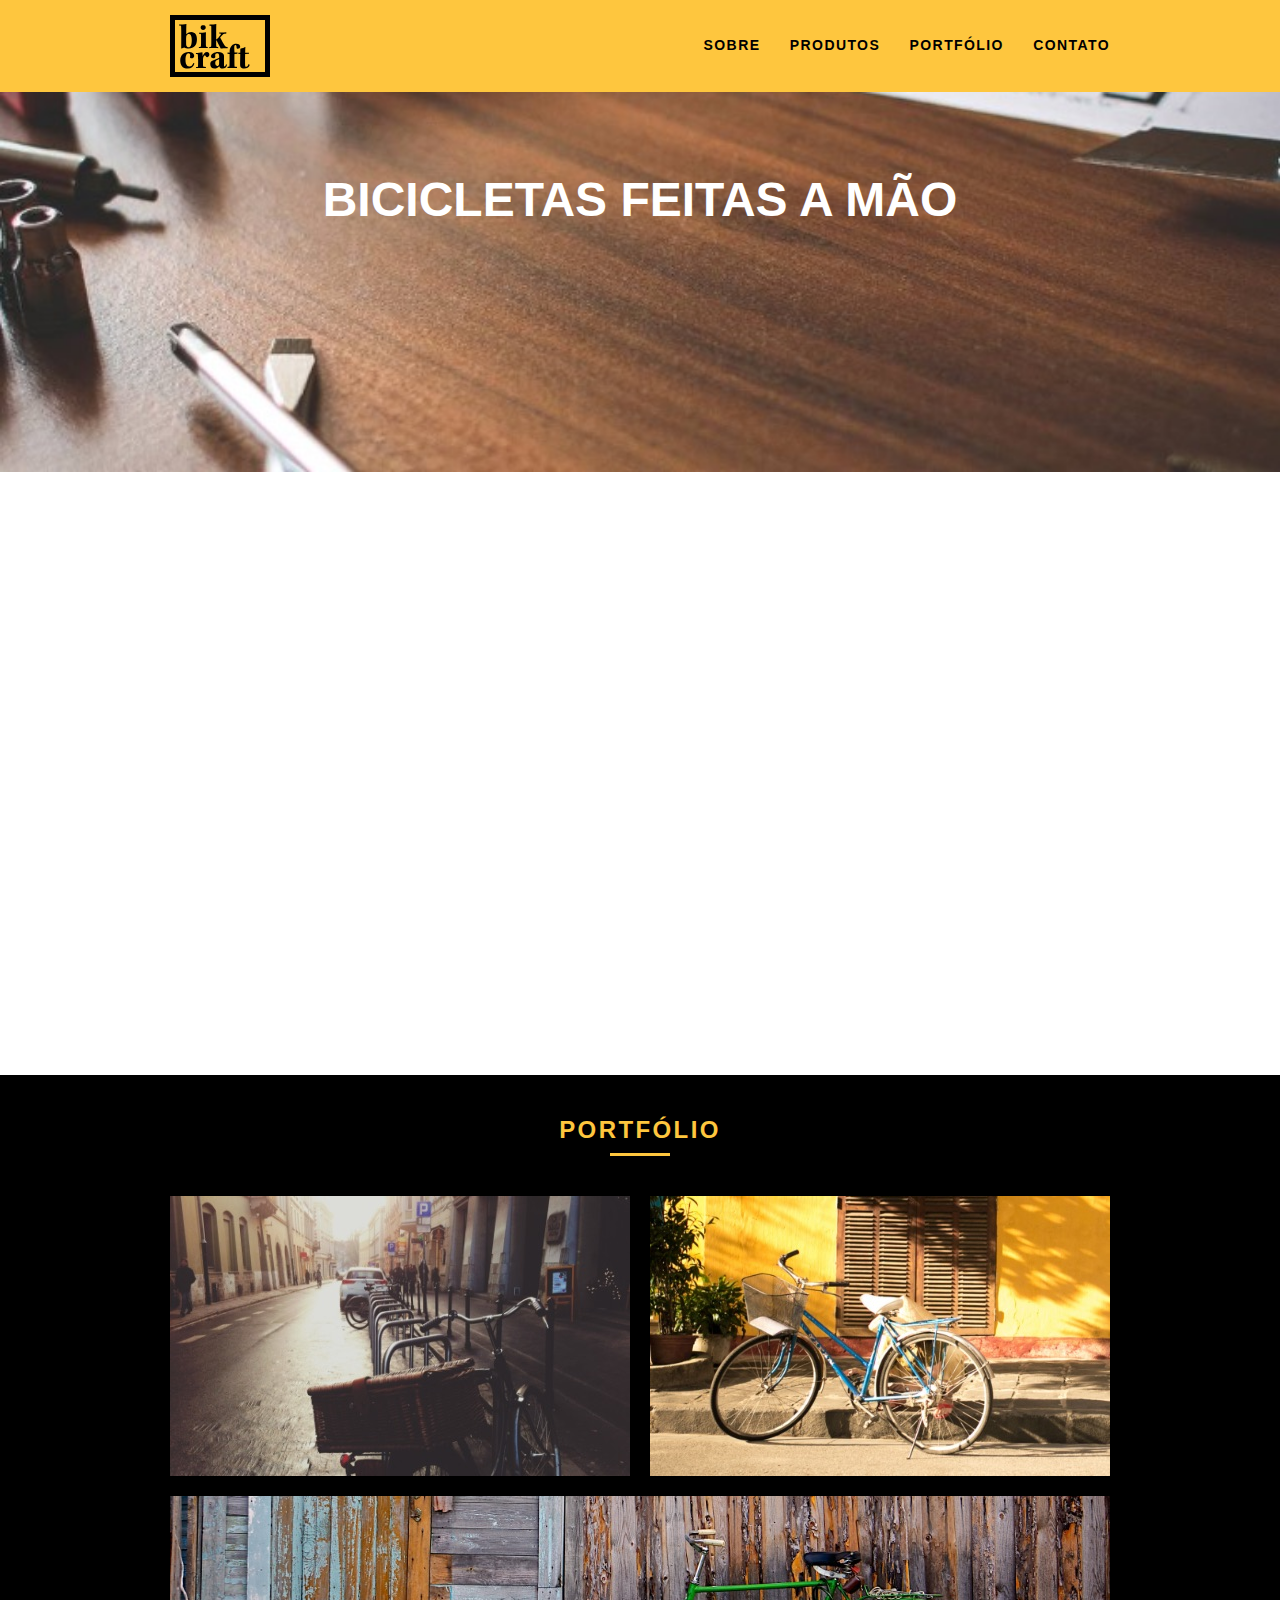
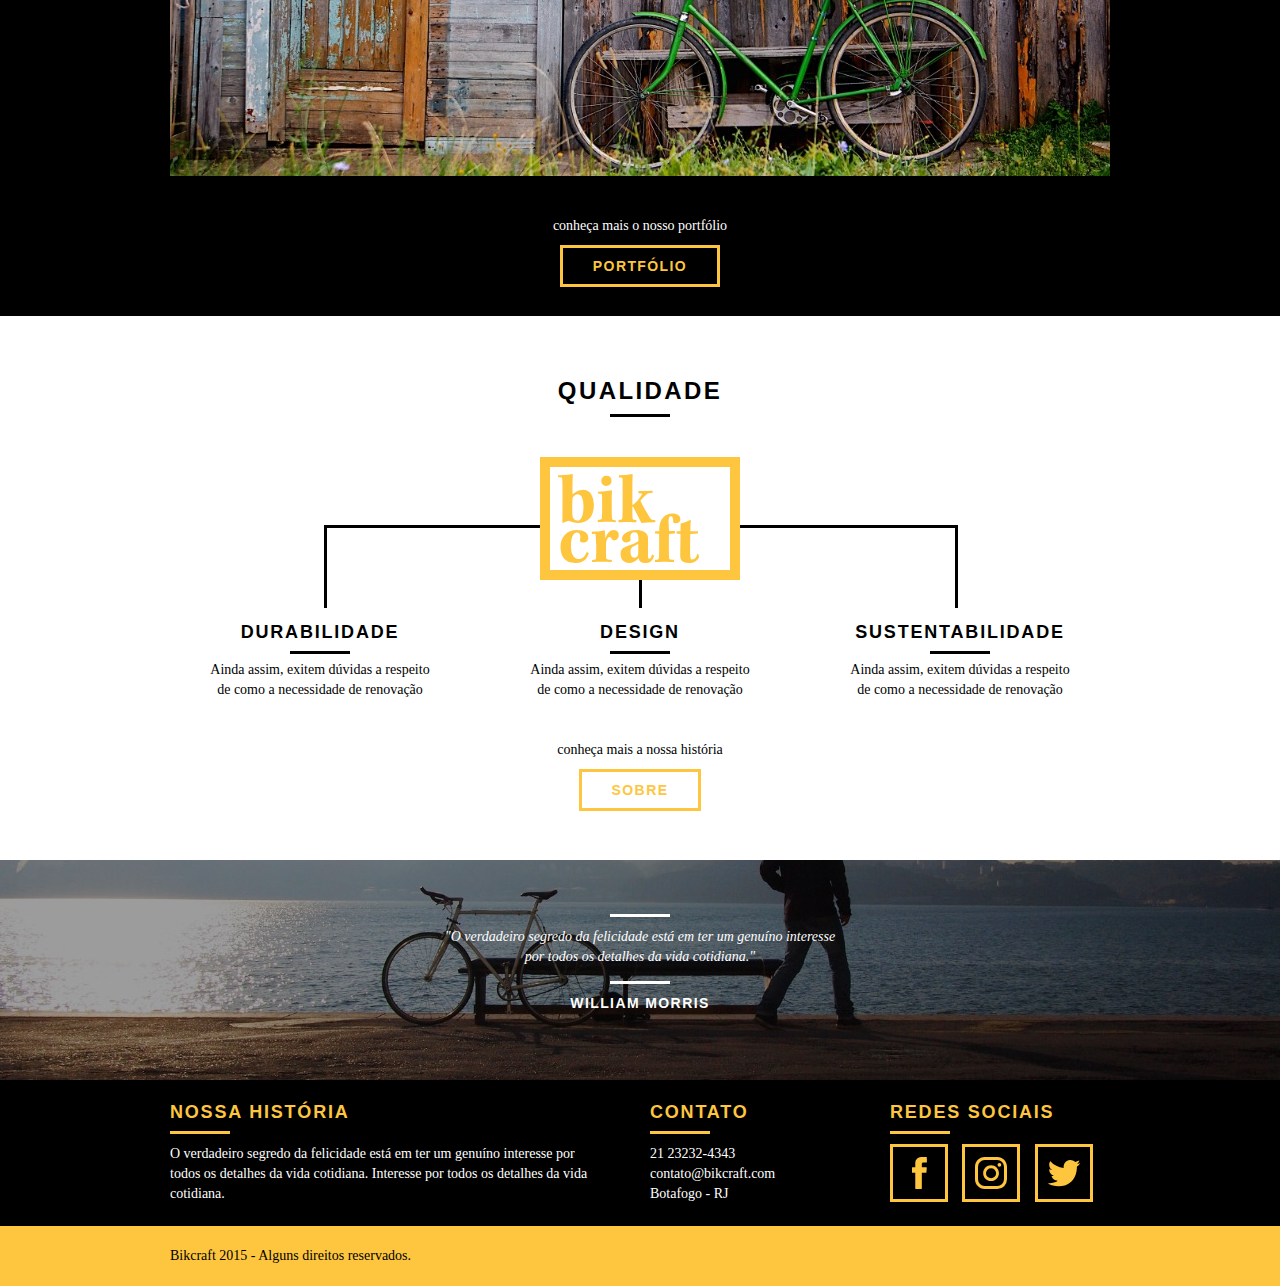
<file: index.html>
<!DOCTYPE html>
<html lang="pt-br">
  <head>
    <title>Bikcraft - Bicicletas Personalizadas</title>
    <meta
      name="description"
      content="Compre a sua bicicleta personalizada na Bikcraft. Possuímos modelos Passeio, Retrô e Esporte."
    />
    <meta property="og:type" content="website" />
    <meta property="og:title" content="Bikcraft - Bicicletas Personalizadas" />
    <meta
      property="og:description"
      content="Compre a sua bicicleta personalizada na Bikcraft. Possuímos modelos Passeio, Retrô e Esporte."
    />
    <meta property="og:url" content="http://bikcraft.com" />
    <meta property="og:image" content="http://bikcraft.com/img/og-image.png" />
    <link rel="shortcut icon" href="favicon.ico" />

    <meta charset="UTF-8" />
    <meta http-equiv="X-UA-Compatible" content="IE=edge" />
    <meta name="viewport" content="width=device-width, initial-scale=1.0" />
    <link rel="stylesheet" href="css/normalize.css" />
    <link rel="stylesheet" href="css/reset.css" />
    <link rel="stylesheet" href="css/grid.css" />
    <link rel="stylesheet" href="css/style.css" />
    <link rel="stylesheet" href="css/responsivo.css" />
    <script>
      document.documentElement.classList.add('js');
    </script>
  </head>
  <body>
    <header class="header">
      <div class="container">
        <a href="index.html" class="grid-4">
          <img src="img/bikcraft.svg" alt="Bikcraft" />
        </a>

        <nav class="grid-12 header_menu">
          <ul>
            <li><a href="sobre.html">Sobre</a></li>
            <li><a href="produtos.html">Produtos</a></li>
            <li><a href="portfolio.html">Portfólio</a></li>
            <li><a href="contato.html">Contato</a></li>
          </ul>
        </nav>
      </div>
    </header>

    <section class="introducao">
      <div class="container">
        <h1 data-anime="400" class="fadeInDown">Bicicletas Feitas a Mão</h1>
        <blockquote data-anime="800" class="fadeInDown quote-externo">
          <p>
            "Não tem nada em sua casa que você não considere útil ou acredita
            ser bonito"
          </p>
          <cite>WILLIAM MORRIS</cite>
        </blockquote>
        <a data-anime="1200" href="produtos.html" class="btn">Orçamento</a>
      </div>
    </section>

    <section class="produtos container fadeInDown" data-anime="1600">
      <h2 class="subtitulo">Produtos</h2>
      <ul class="produtos_lista">
        <li class="grid-1-3">
          <div class="produtos_icone">
            <img src="img/produtos/passeio.svg" alt="Bikcraft Passeio" />
          </div>
          <h3>Passeio</h3>
          <p>
            Ainda assim, existem dúvidas a respeito de como a necessidade de
            renovação.
          </p>
        </li>

        <li class="grid-1-3">
          <div class="produtos_icone">
            <img src="img/produtos/esporte.svg" alt="Bikcraft Passeio" />
          </div>
          <h3>Esporte</h3>
          <p>
            Ainda assim, existem dúvidas a respeito de como a necessidade de
            renovação.
          </p>
        </li>

        <li class="grid-1-3">
          <div class="produtos_icone">
            <img src="img/produtos/retro.svg" alt="Bikcraft Passeio" />
          </div>
          <h3>Retro</h3>
          <p>
            Ainda assim, existem dúvidas a respeito de como a necessidade de
            renovação.
          </p>
        </li>
      </ul>

      <div class="call">
        <p>clique aqui e veja os detalhes dos produtos</p>
        <a href="produtos.html" class="btn btn-preto">Produtos</a>
      </div>
    </section>
    <!---Fecha Produtos -->
    <section class="portfolio">
      <div class="container">
        <h2 class="subtitulo">Portfólio</h2>
        <ul class="portfolio_lista">
          <li class="grid-8">
            <img src="img/portfolio/retro.jpg" alt="Bicicleta Retro" />
          </li>
          <li class="grid-8">
            <img src="img/portfolio/passeio.jpg" alt="Bicicleta Passeio" />
          </li>
          <li class="grid-16">
            <img src="img/portfolio/esporte.jpg" alt="Bicicleta Esporte" />
          </li>
        </ul>
        <div class="call">
          <p>conheça mais o nosso portfólio</p>
          <a href="portfolio.html" class="btn">Portfólio</a>
        </div>
      </div>
    </section>

    <section class="qualidade container">
      <h2 class="subtitulo">Qualidade</h2>
      <img src="img/bikcraft-qualidade.svg" alt="Bikcraft" />
      <ul class="qualidade_lista">
        <li class="grid-1-3">
          <h3>Durabilidade</h3>
          <p>
            Ainda assim, exitem dúvidas a respeito de como a necessidade de
            renovação
          </p>
        </li>
        <li class="grid-1-3">
          <h3>Design</h3>
          <p>
            Ainda assim, exitem dúvidas a respeito de como a necessidade de
            renovação
          </p>
        </li>
        <li class="grid-1-3">
          <h3>Sustentabilidade</h3>
          <p>
            Ainda assim, exitem dúvidas a respeito de como a necessidade de
            renovação
          </p>
        </li>
      </ul>

      <div class="call">
        <p>conheça mais a nossa história</p>
        <a href="sobre.html" class="btn btn-preto">Sobre</a>
      </div>
    </section>

    <section class="quebra">
      <div></div>
      <blockquote class="quote-externo container">
        <p>
          "O verdadeiro segredo da felicidade está em ter um genuíno interesse
          por todos os detalhes da vida cotidiana."
        </p>
        <cite>WILLIAM MORRIS</cite>
      </blockquote>
    </section>

    <footer>
      <div class="footer">
        <div class="container">
          <div class="grid-8 footer_historia">
            <h3>Nossa História</h3>
            <p>
              O verdadeiro segredo da felicidade está em ter um genuíno
              interesse por todos os detalhes da vida cotidiana. Interesse por
              todos os detalhes da vida cotidiana.
            </p>
          </div>
          <div class="grid-4 footer_contato">
            <h3>Contato</h3>
            <ul>
              <li>21 23232-4343</li>
              <li>contato@bikcraft.com</li>
              <li>Botafogo - RJ</li>
            </ul>
          </div>

          <div class="grid-4 footer_redes">
            <h3>Redes Sociais</h3>
            <ul>
              <li>
                <a href="http://facebook.com" target="_blank"
                  ><img
                    src="img/redes-sociais/facebook.svg"
                    alt="Facebook Bikcraft"
                /></a>
              </li>
              <li>
                <a href="http://instagram.com" target="_blank"
                  ><img
                    src="img/redes-sociais/instagram.svg"
                    alt="Instagram Bikcraft"
                /></a>
              </li>
              <li>
                <a href="http://twitter.com" target="_blank"
                  ><img
                    src="img/redes-sociais/twitter.svg"
                    alt="Twitter Bikcraft"
                /></a>
              </li>
            </ul>
          </div>
        </div>
      </div>

      <div class="copy">
        <div class="container">
          <p class="grid-16">Bikcraft 2015 - Alguns direitos reservados.</p>
        </div>
      </div>
    </footer>

    <script src="js/simple-anime.js"></script>
    <script src="js/script.js"></script>
  </body>
</html>
</file>
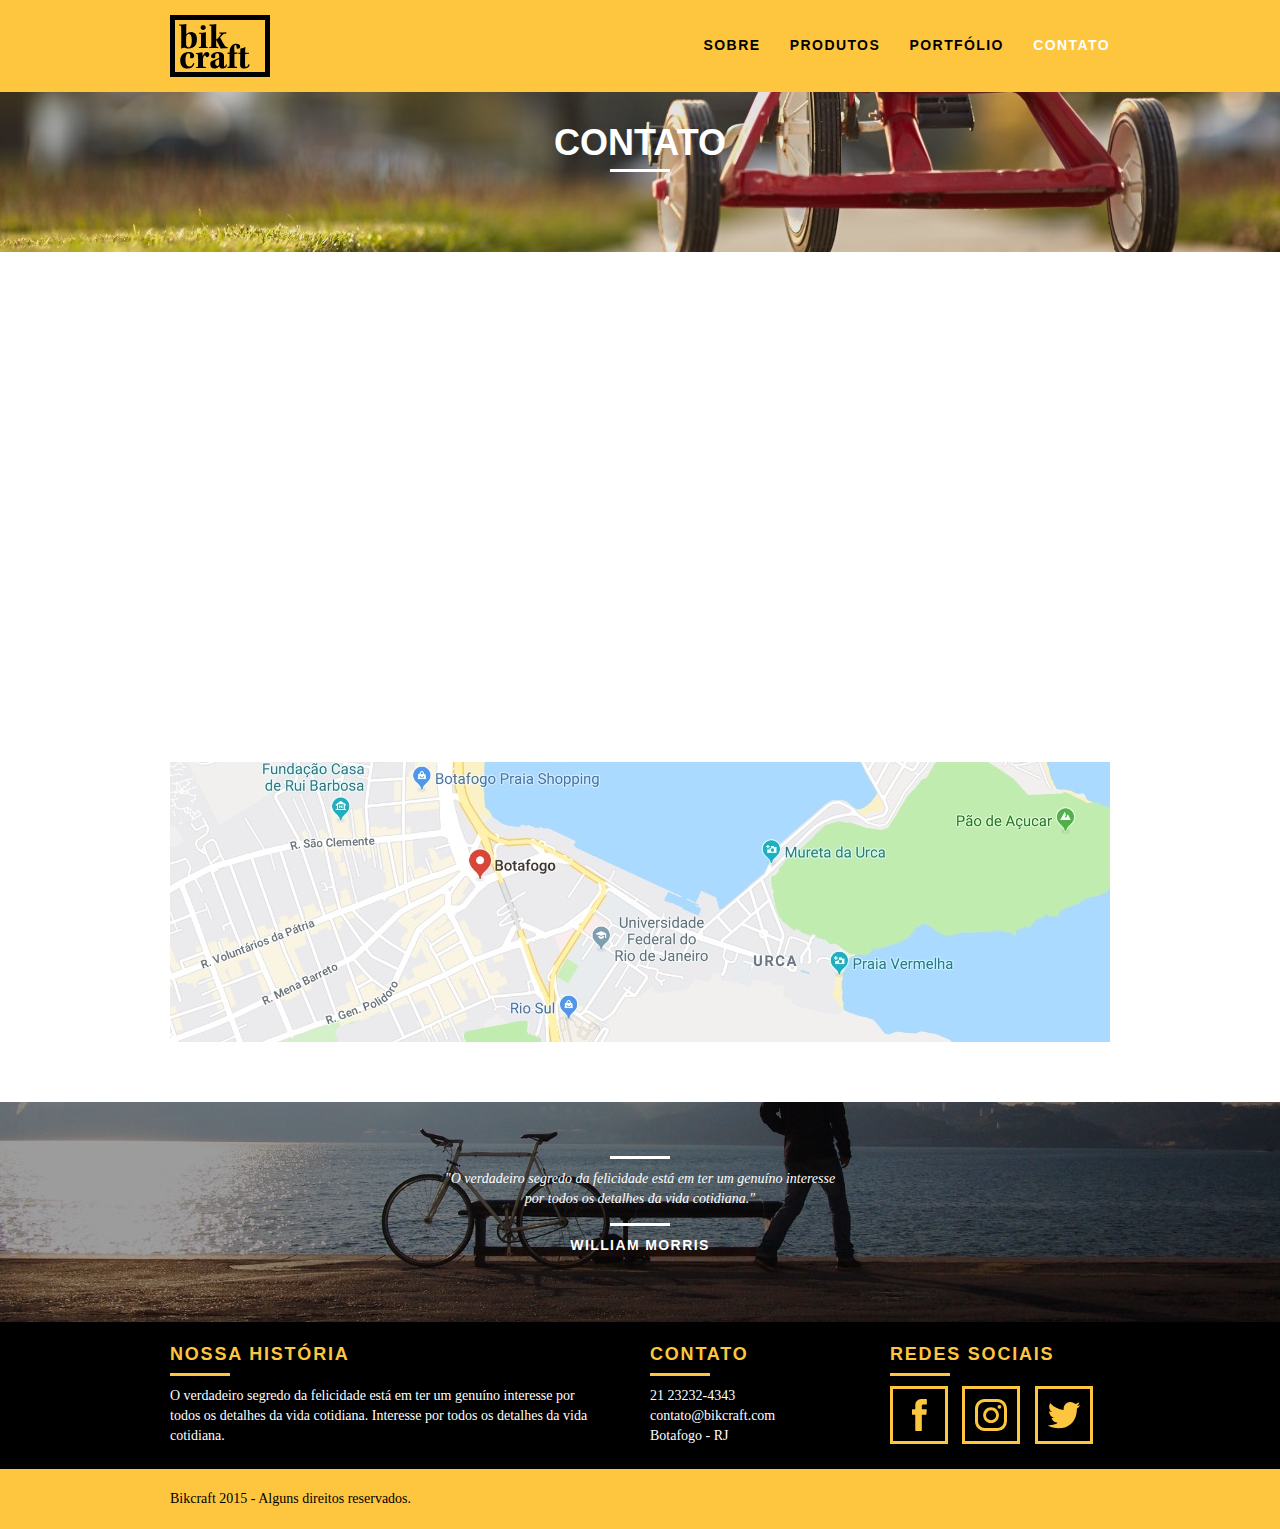
<file: contato.html>
<!DOCTYPE html>
<html lang="pt-br">
  <head>
    <title>Bikcraft - Contato</title>
    <meta
      name="description"
      content="Compre a sua bicicleta personalizada na Bikcraft. Possuímos modelos Passeio, Retrô e Esporte."
    />
    <meta property="og:type" content="website" />
    <meta property="og:title" content="Bikcraft - Contato" />
    <meta
      property="og:description"
      content="Compre a sua bicicleta personalizada na Bikcraft. Possuímos modelos Passeio, Retrô e Esporte."
    />
    <meta property="og:url" content="http://bikcraft.com" />
    <meta property="og:image" content="http://bikcraft.com/img/og-image.png" />
    <link rel="shortcut icon" href="favicon.ico" />
    <meta charset="UTF-8" />
    <meta http-equiv="X-UA-Compatible" content="IE=edge" />
    <meta name="viewport" content="width=device-width, initial-scale=1.0" />
    <link rel="stylesheet" href="css/normalize.css" />
    <link rel="stylesheet" href="css/reset.css" />
    <link rel="stylesheet" href="css/grid.css" />
    <link rel="stylesheet" href="css/style.css" />
    <link rel="stylesheet" href="css/contato.css" />
    <link rel="stylesheet" href="css/responsivo.css" />
    <script>
      document.documentElement.classList.add('js');
    </script>
  </head>
  <body>
    <header class="header">
      <div class="container">
        <a href="index.html" class="grid-4">
          <img src="img/bikcraft.svg" alt="Bikcraft" />
        </a>

        <nav class="grid-12 header_menu">
          <ul>
            <li><a href="sobre.html">Sobre</a></li>
            <li><a href="produtos.html">Produtos</a></li>
            <li><a href="portfolio.html">Portfólio</a></li>
            <li><a href="contato.html" class="menu_ativo">Contato</a></li>
          </ul>
        </nav>
      </div>
    </header>

    <section class="introducao-interna interna_contato">
      <div class="container">
        <h1 data-anime="400" class="fadeInDown">Contato</h1>
        <p data-anime="800" class="fadeInDown">tire suas dúvidas com a gente</p>
      </div>
    </section>

    <section class="contato container fadeInDown" data-anime="1200">
      <form
        id="form_orcamento"
        method="POST"
        action="./enviar.php"
        class="contato_form grid-8 formphp"
      >
        <label for="nome">Nome</label>
        <input type="text" id="nome" name="nome" required />
        <label for="email">E-mail</label>
        <input type="email" id="email" name="email" required />
        <label for="telefone">Telefone</label>
        <input type="text" id="telefone" name="telefone" />
        <label class="nao-aparece"
          >Se você não é um robô, deixe em branco.</label
        >
        <input class="nao-aparece" type="text" name="leaveinblank" />
        <label class="nao-aparece"
          >Se você não é um robô, não mude este campo.</label
        >
        <input
          class="nao-aparece"
          type="text"
          name="dontchange"
          value="http://"
        />
        <label for="mensagem">Mensagem</label>
        <textarea
          id="mensagem"
          name="mensagem"
          cols="30"
          rows="10"
          required
        ></textarea>
        <button id="enviar" name="enviar" type="submit" class="btn btn-preto">
          Enviar
        </button>
      </form>

      <div class="contato_dados grid-8">
        <h3>Dados</h3>
        <span>+55 21 93223 3232</span>
        <span>orcamento@bikcraft.com</span>
        <span>Rua Ali Perto - Botafogo</span>
        <span>Rio de Janeiro - RJ - Brasil</span>
        <h3>Redes Sociais</h3>
        <ul>
          <li>
            <a href="http://facebook.com" target="_blank"
              ><img
                src="img/redes-sociais/facebook.svg"
                alt="Facebook Bikcraft"
            /></a>
          </li>
          <li>
            <a href="http://instagram.com" target="_blank"
              ><img
                src="img/redes-sociais/instagram.svg"
                alt="Instagram Bikcraft"
            /></a>
          </li>
          <li>
            <a href="http://twitter.com" target="_blank"
              ><img src="img/redes-sociais/twitter.svg" alt="Twitter Bikcraft"
            /></a>
          </li>
        </ul>
      </div>
    </section>

    <section class="container contato_mapa">
      <a href="http://google.com" target="_blank" class="grid-16">
        <img src="img/endereco-bikcraft.jpg" alt="Endereço da Bikcraft" />
      </a>
    </section>

    <section class="quebra">
      <div></div>
      <blockquote class="quote-externo container">
        <p>
          "O verdadeiro segredo da felicidade está em ter um genuíno interesse
          por todos os detalhes da vida cotidiana."
        </p>
        <cite>WILLIAM MORRIS</cite>
      </blockquote>
    </section>

    <footer>
      <div class="footer">
        <div class="container">
          <div class="grid-8 footer_historia">
            <h3>Nossa História</h3>
            <p>
              O verdadeiro segredo da felicidade está em ter um genuíno
              interesse por todos os detalhes da vida cotidiana. Interesse por
              todos os detalhes da vida cotidiana.
            </p>
          </div>
          <div class="grid-4 footer_contato">
            <h3>Contato</h3>
            <ul>
              <li>21 23232-4343</li>
              <li>contato@bikcraft.com</li>
              <li>Botafogo - RJ</li>
            </ul>
          </div>

          <div class="grid-4 footer_redes">
            <h3>Redes Sociais</h3>
            <ul>
              <li>
                <a href="http://facebook.com" target="_blank"
                  ><img
                    src="img/redes-sociais/facebook.svg"
                    alt="Facebook Bikcraft"
                /></a>
              </li>
              <li>
                <a href="http://instagram.com" target="_blank"
                  ><img
                    src="img/redes-sociais/instagram.svg"
                    alt="Instagram Bikcraft"
                /></a>
              </li>
              <li>
                <a href="http://twitter.com" target="_blank"
                  ><img
                    src="img/redes-sociais/twitter.svg"
                    alt="Twitter Bikcraft"
                /></a>
              </li>
            </ul>
          </div>
        </div>
      </div>

      <div class="copy">
        <div class="container">
          <p class="grid-16">Bikcraft 2015 - Alguns direitos reservados.</p>
        </div>
      </div>
    </footer>
    <script src="js/simple-anime.js"></script>
    <script src="js/simple-form.js"></script>
    <script src="js/script.js"></script>
  </body>
</html>
</file>
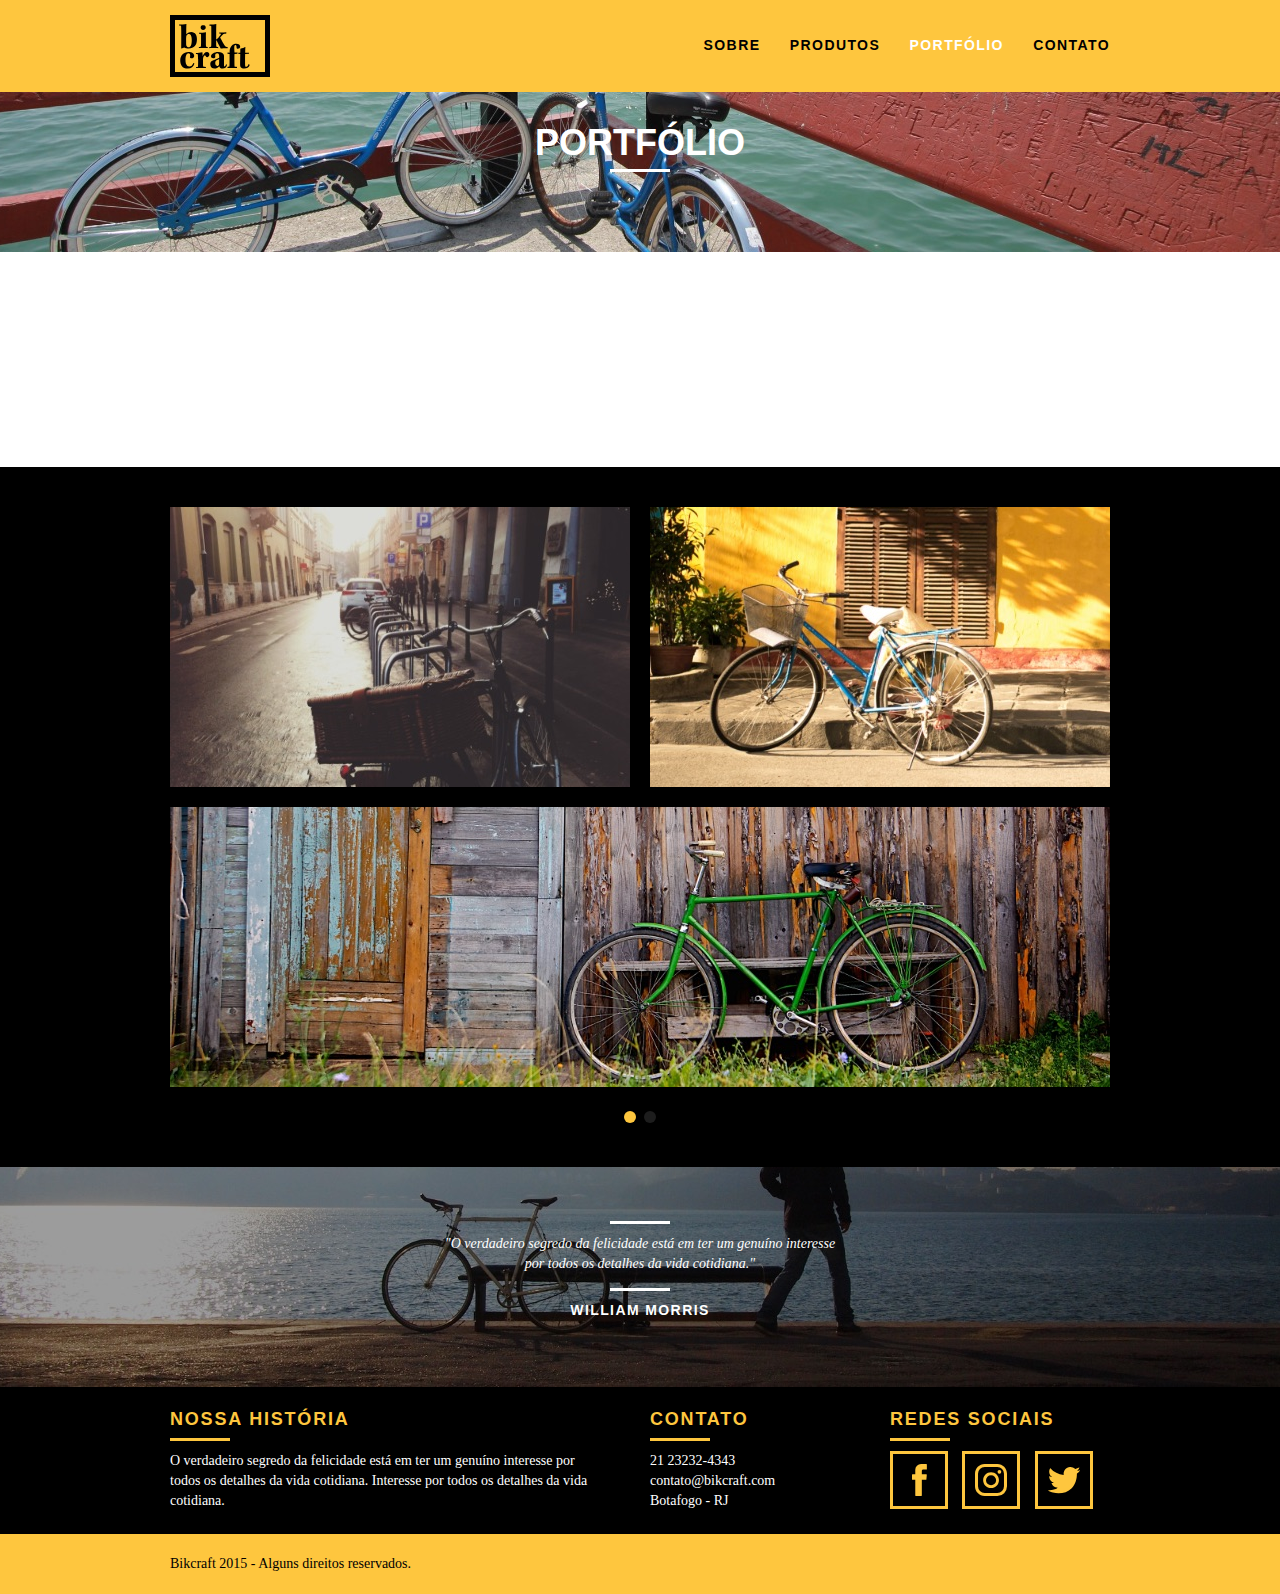
<file: portfolio.html>
<!DOCTYPE html>
<html lang="pt-br">
  <head>
    <title>Bikcraft -Portfólio</title>
    <meta
      name="description"
      content="Compre a sua bicicleta personalizada na Bikcraft. Possuímos modelos Passeio, Retrô e Esporte."
    />
    <meta property="og:type" content="website" />
    <meta property="og:title" content="Bikcraft -Portfólio" />
    <meta
      property="og:description"
      content="Compre a sua bicicleta personalizada na Bikcraft. Possuímos modelos Passeio, Retrô e Esporte."
    />
    <meta property="og:url" content="http://bikcraft.com" />
    <meta property="og:image" content="http://bikcraft.com/img/og-image.png" />
    <link rel="shortcut icon" href="favicon.ico" />
    <meta charset="UTF-8" />
    <meta http-equiv="X-UA-Compatible" content="IE=edge" />
    <meta name="viewport" content="width=device-width, initial-scale=1.0" />
    <link rel="stylesheet" href="css/normalize.css" />
    <link rel="stylesheet" href="css/reset.css" />
    <link rel="stylesheet" href="css/grid.css" />
    <link rel="stylesheet" href="css/style.css" />
    <link rel="stylesheet" href="css/portfolio.css" />
    <link rel="stylesheet" href="css/responsivo.css" />
    <script>
      document.documentElement.classList.add('js');
    </script>
  </head>
  <body>
    <header class="header">
      <div class="container">
        <a href="index.html" class="grid-4">
          <img src="img/bikcraft.svg" alt="Bikcraft" />
        </a>

        <nav class="grid-12 header_menu">
          <ul>
            <li><a href="sobre.html">Sobre</a></li>
            <li><a href="produtos.html">Produtos</a></li>
            <li><a href="portfolio.html" class="menu_ativo">Portfólio</a></li>
            <li><a href="contato.html">Contato</a></li>
          </ul>
        </nav>
      </div>
    </header>

    <section class="introducao-interna interna_portfolio">
      <div class="container">
        <h1 data-anime="400" class="fadeInDown">Portfólio</h1>
        <p data-anime="800" class="fadeInDown">
          conheça os projetos que amamos mostrar
        </p>
      </div>
    </section>

    <section class="container fadeInDown" data-slide="quote" data-anime="1200">
      <blockquote class="quote_clientes">
        <p>
          “Pedalar sempre foi a minha paixão, o que o pessoal da Bikcraft fez
          foi intensificar o meu amor por esta atividade. Recomendo à todos que
          amo.”
        </p>
        <cite>Barbara Moss</cite>
      </blockquote>
      <blockquote class="quote_clientes">
        <p>
          “Nada melhor do que dar um rolê com a minha Bikcraft na orla. Essa é a
          minha companheira mais fiel, nunca me traiu e está sempre a minha
          disposição.”
        </p>
        <cite>Jhony Rato</cite>
      </blockquote>
      <blockquote class="quote_clientes">
        <p>
          “Aqueles que ainda não possuem uma Bikcraft, não sabem o que estão
          perdendo. A precisão é absurda e a velocidade transcendental. Nunca
          vida nada igual.”
        </p>
        <cite>Bernardo</cite>
      </blockquote>
    </section>

    <section class="portfolio">
      <div class="container" data-slide="portfolio">
        <ul class="portfolio_lista">
          <li class="grid-8">
            <img src="img/portfolio/retro.jpg" alt="Bicicleta Retro" />
          </li>
          <li class="grid-8">
            <img src="img/portfolio/passeio.jpg" alt="Bicicleta Passeio" />
          </li>
          <li class="grid-16">
            <img src="img/portfolio/esporte.jpg" alt="Bicicleta Esporte" />
          </li>
        </ul>
        <ul class="portfolio_lista">
          <li class="grid-8">
            <img src="img/portfolio/retro.jpg" alt="Bicicleta Retro" />
          </li>
          <li class="grid-8">
            <img src="img/portfolio/passeio.jpg" alt="Bicicleta Passeio" />
          </li>
          <li class="grid-16">
            <img src="img/portfolio/esporte.jpg" alt="Bicicleta Esporte" />
          </li>
        </ul>
      </div>
    </section>

    <section class="quebra">
      <div></div>
      <blockquote class="quote-externo container">
        <p>
          "O verdadeiro segredo da felicidade está em ter um genuíno interesse
          por todos os detalhes da vida cotidiana."
        </p>
        <cite>WILLIAM MORRIS</cite>
      </blockquote>
    </section>

    <footer>
      <div class="footer">
        <div class="container">
          <div class="grid-8 footer_historia">
            <h3>Nossa História</h3>
            <p>
              O verdadeiro segredo da felicidade está em ter um genuíno
              interesse por todos os detalhes da vida cotidiana. Interesse por
              todos os detalhes da vida cotidiana.
            </p>
          </div>
          <div class="grid-4 footer_contato">
            <h3>Contato</h3>
            <ul>
              <li>21 23232-4343</li>
              <li>contato@bikcraft.com</li>
              <li>Botafogo - RJ</li>
            </ul>
          </div>

          <div class="grid-4 footer_redes">
            <h3>Redes Sociais</h3>
            <ul>
              <li>
                <a href="http://facebook.com" target="_blank"
                  ><img
                    src="img/redes-sociais/facebook.svg"
                    alt="Facebook Bikcraft"
                /></a>
              </li>
              <li>
                <a href="http://instagram.com" target="_blank"
                  ><img
                    src="img/redes-sociais/instagram.svg"
                    alt="Instagram Bikcraft"
                /></a>
              </li>
              <li>
                <a href="http://twitter.com" target="_blank"
                  ><img
                    src="img/redes-sociais/twitter.svg"
                    alt="Twitter Bikcraft"
                /></a>
              </li>
            </ul>
          </div>
        </div>
      </div>

      <div class="copy">
        <div class="container">
          <p class="grid-16">Bikcraft 2015 - Alguns direitos reservados.</p>
        </div>
      </div>
    </footer>

    <script src="js/simple-anime.js"></script>
    <script src="js/simple-slide.js"></script>
    <script src="js/script.js"></script>
  </body>
</html>
</file>
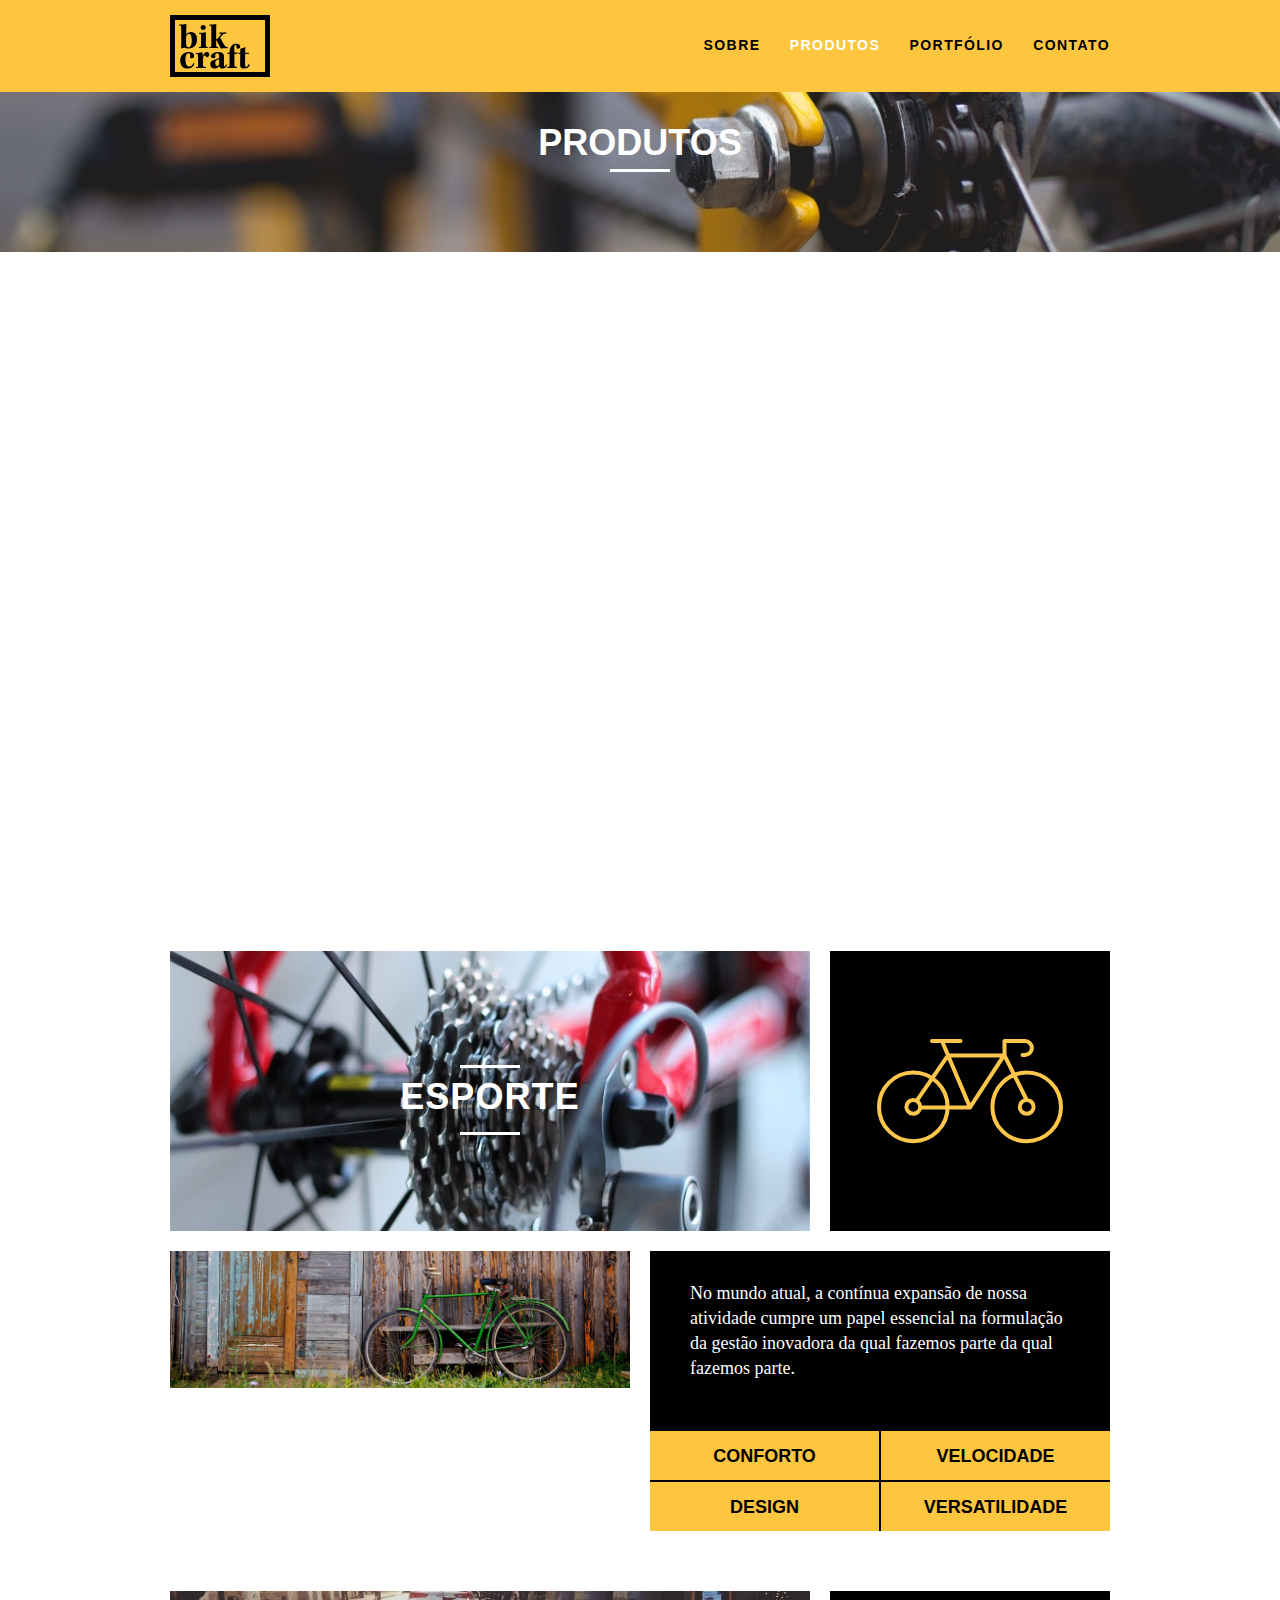
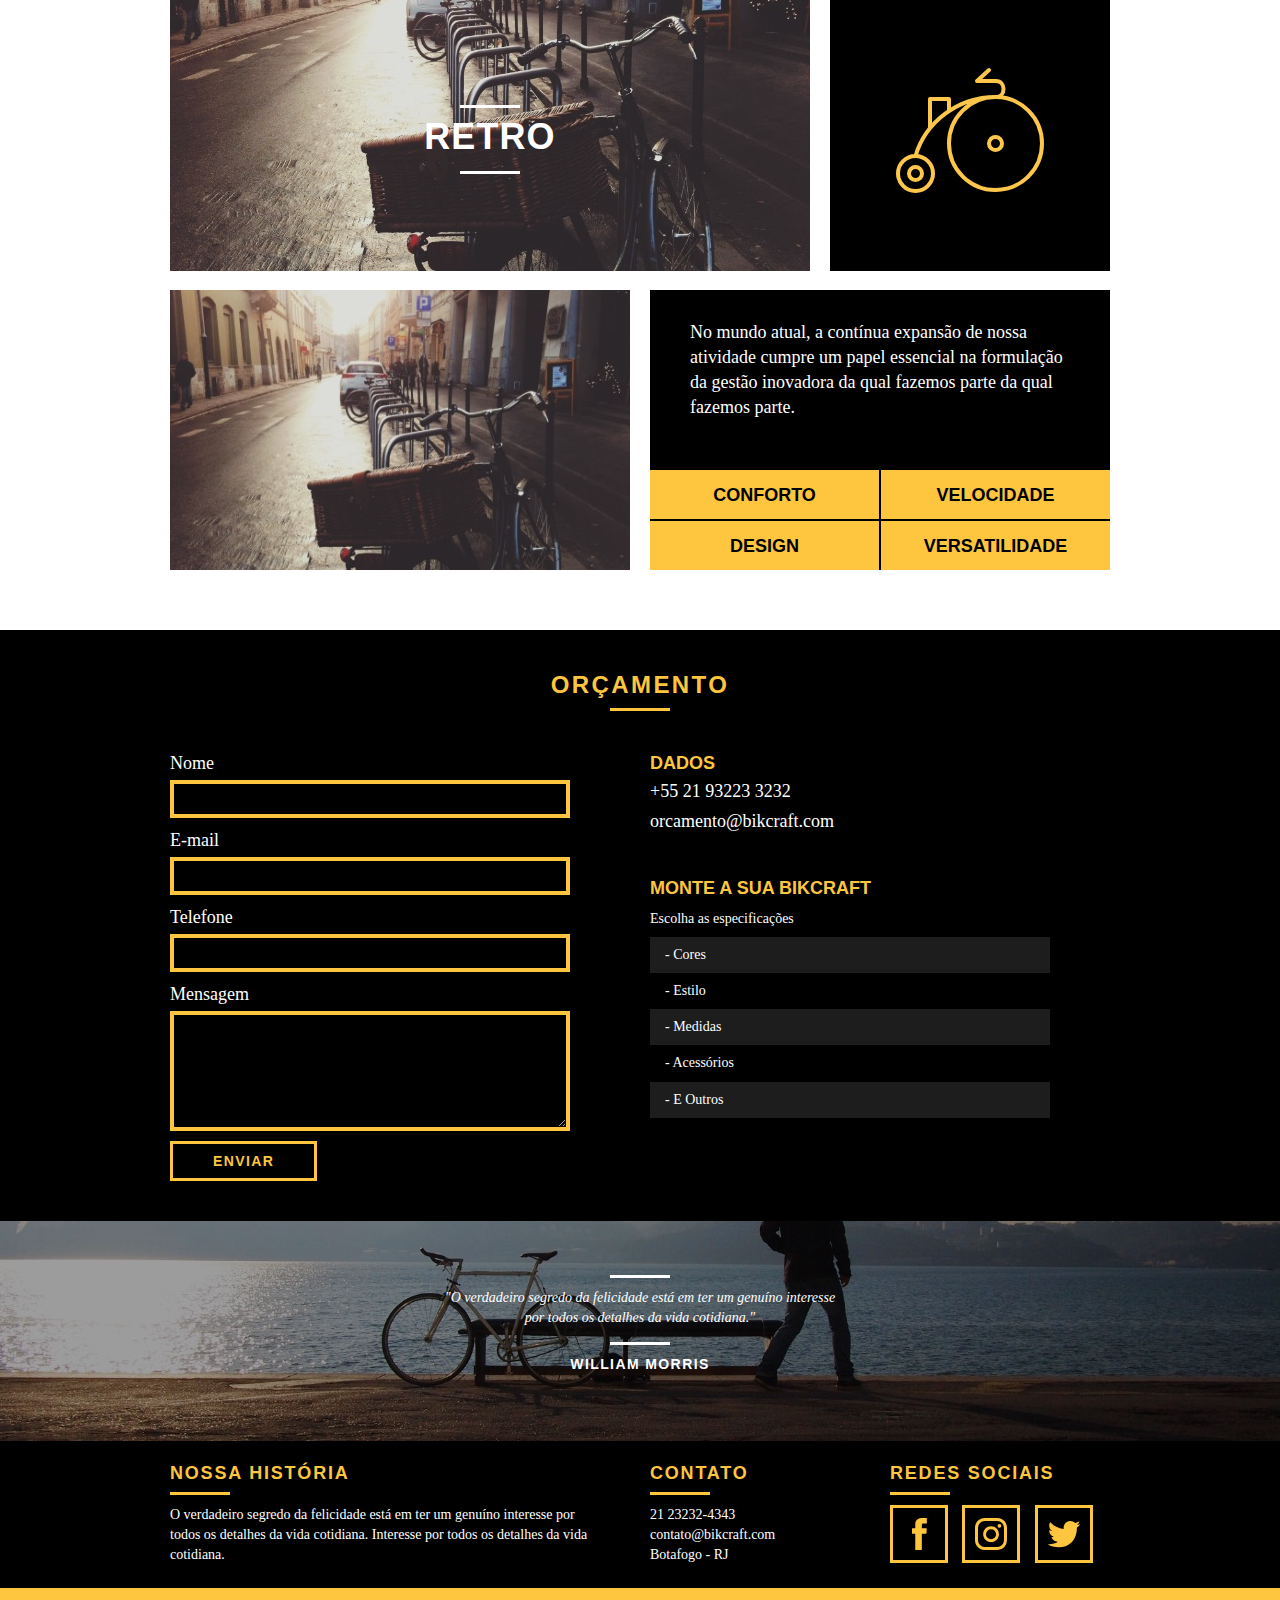
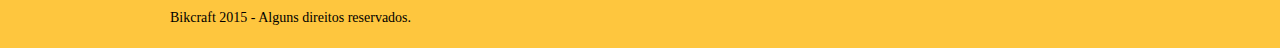
<file: produtos.html>
<!DOCTYPE html>
<html lang="pt-br">
  <head>
    <title>Bikcraft - Produtos</title>
    <meta
      name="description"
      content="Compre a sua bicicleta personalizada na Bikcraft. Possuímos modelos Passeio, Retrô e Esporte."
    />
    <meta property="og:type" content="website" />
    <meta property="og:title" content="Bikcraft - Produtos" />
    <meta
      property="og:description"
      content="Compre a sua bicicleta personalizada na Bikcraft. Possuímos modelos Passeio, Retrô e Esporte."
    />
    <meta property="og:url" content="http://bikcraft.com" />
    <meta property="og:image" content="http://bikcraft.com/img/og-image.png" />
    <link rel="shortcut icon" href="favicon.ico" />
    <meta charset="UTF-8" />
    <meta http-equiv="X-UA-Compatible" content="IE=edge" />
    <meta name="viewport" content="width=device-width, initial-scale=1.0" />
    <link rel="stylesheet" href="css/normalize.css" />
    <link rel="stylesheet" href="css/reset.css" />
    <link rel="stylesheet" href="css/grid.css" />
    <link rel="stylesheet" href="css/style.css" />
    <link rel="stylesheet" href="css/produtos.css" />
    <link rel="stylesheet" href="css/responsivo.css" />
    <script>
      document.documentElement.classList.add('js');
    </script>
  </head>
  <body>
    <header class="header">
      <div class="container">
        <a href="index.html" class="grid-4">
          <img src="img/bikcraft.svg" alt="Bikcraft" />
        </a>

        <nav class="grid-12 header_menu">
          <ul>
            <li><a href="sobre.html">Sobre</a></li>
            <li><a href="produtos.html" class="menu_ativo">Produtos</a></li>
            <li><a href="portfolio.html">Portfólio</a></li>
            <li><a href="contato.html">Contato</a></li>
          </ul>
        </nav>
      </div>
    </header>

    <section class="introducao-interna interna_produtos">
      <div class="container">
        <h1 data-anime="400" class="fadeInDown">Produtos</h1>
        <p data-anime="800" class="fadeInDown">
          conheça todos os nossos produtos
        </p>
      </div>
    </section>

    <section class="container produto-item fadeInDown" data-anime="1200">
      <div class="grid-11">
        <img src="img/produtos/bikcraft-passeio-1.jpg" alt="Bikcraft Passeio" />
        <h2>Passeio</h2>
      </div>
      <div class="grid-5 produto_icone">
        <img src="img/produtos/passeio.svg" alt="Ícone Bicicleta Passeio" />
      </div>

      <div class="grid-8">
        <img src="img/portfolio/passeio.jpg" alt="Bikcraft Passeio" />
      </div>

      <div class="grid-8 produto-info">
        <p>
          No mundo atual, a contínua expansão de nossa atividade cumpre um papel
          essencial na formulação da gestão inovadora da qual fazemos parte da
          qual fazemos parte.
        </p>

        <ul>
          <li>Conforto</li>
          <li>Velocidade</li>
          <li>Design</li>
          <li>Versatilidade</li>
        </ul>
      </div>
    </section>

    <section class="container produto-item">
      <div class="grid-11">
        <img src="img/produtos/bikcraft-esporte-1.jpg" alt="Bikcraft Esporte" />
        <h2>Esporte</h2>
      </div>
      <div class="grid-5 produto_icone">
        <img src="img/produtos/esporte.svg" alt="Ícone Bicicleta Esporte" />
      </div>

      <div class="grid-8">
        <img src="img/portfolio/esporte.jpg" alt="Bikcraft Esporte" />
      </div>

      <div class="grid-8 produto-info">
        <p>
          No mundo atual, a contínua expansão de nossa atividade cumpre um papel
          essencial na formulação da gestão inovadora da qual fazemos parte da
          qual fazemos parte.
        </p>

        <ul>
          <li>Conforto</li>
          <li>Velocidade</li>
          <li>Design</li>
          <li>Versatilidade</li>
        </ul>
      </div>
    </section>

    <section class="container produto-item">
      <div class="grid-11">
        <img src="img/produtos/bikcraft-retro-1.jpg" alt="Bikcraft Retro" />
        <h2>Retro</h2>
      </div>
      <div class="grid-5 produto_icone">
        <img src="img/produtos/retro.svg" alt="Ícone Bicicleta Retro" />
      </div>

      <div class="grid-8">
        <img src="img/portfolio/retro.jpg" alt="Bikcraft Retro" />
      </div>

      <div class="grid-8 produto-info">
        <p>
          No mundo atual, a contínua expansão de nossa atividade cumpre um papel
          essencial na formulação da gestão inovadora da qual fazemos parte da
          qual fazemos parte.
        </p>

        <ul>
          <li>Conforto</li>
          <li>Velocidade</li>
          <li>Design</li>
          <li>Versatilidade</li>
        </ul>
      </div>
    </section>

    <section class="orcamento">
      <div class="container">
        <h2 class="subtitulo">Orçamento</h2>
        <form
          id="form_orcamento"
          action=""
          class="form grid-8 formphp"
          action="./enviar.php"
          method="POST"
        >
          <label for="nome">Nome</label>
          <input type="text" id="nome" name="nome" required />
          <label for="email">E-mail</label>
          <input type="email" id="email" name="email" required />
          <label for="telefone">Telefone</label>
          <input type="text" id="telefone" name="telefone" />
          <label class="nao-aparece"
            >Se você não é um robô, deixe em branco.</label
          >
          <input class="nao-aparece" type="text" name="leaveinblank" />
          <label class="nao-aparece"
            >Se você não é um robô, não mude este campo.</label
          >
          <input
            class="nao-aparece"
            type="text"
            name="dontchange"
            value="http://"
          />
          <label for="mensagem">Mensagem</label>
          <textarea
            id="mensagem"
            name="mensagem"
            cols="30"
            rows="10"
            required
          ></textarea>
          <button id="enviar" name="enviar" type="submit" class="btn">
            Enviar
          </button>
        </form>

        <div class="orcamento_dados grid-8">
          <h3>Dados</h3>
          <span>+55 21 93223 3232</span>
          <span>orcamento@bikcraft.com</span>
          <h3>Monte a sua Bikcraft</h3>
          <p>Escolha as especificações</p>
          <ul>
            <li>- Cores</li>
            <li>- Estilo</li>
            <li>- Medidas</li>
            <li>- Acessórios</li>
            <li>- E Outros</li>
          </ul>
        </div>
      </div>
    </section>

    <section class="quebra">
      <div></div>
      <blockquote class="quote-externo container">
        <p>
          "O verdadeiro segredo da felicidade está em ter um genuíno interesse
          por todos os detalhes da vida cotidiana."
        </p>
        <cite>WILLIAM MORRIS</cite>
      </blockquote>
    </section>

    <footer>
      <div class="footer">
        <div class="container">
          <div class="grid-8 footer_historia">
            <h3>Nossa História</h3>
            <p>
              O verdadeiro segredo da felicidade está em ter um genuíno
              interesse por todos os detalhes da vida cotidiana. Interesse por
              todos os detalhes da vida cotidiana.
            </p>
          </div>
          <div class="grid-4 footer_contato">
            <h3>Contato</h3>
            <ul>
              <li>21 23232-4343</li>
              <li>contato@bikcraft.com</li>
              <li>Botafogo - RJ</li>
            </ul>
          </div>

          <div class="grid-4 footer_redes">
            <h3>Redes Sociais</h3>
            <ul>
              <li>
                <a href="http://facebook.com" target="_blank"
                  ><img
                    src="img/redes-sociais/facebook.svg"
                    alt="Facebook Bikcraft"
                /></a>
              </li>
              <li>
                <a href="http://instagram.com" target="_blank"
                  ><img
                    src="img/redes-sociais/instagram.svg"
                    alt="Instagram Bikcraft"
                /></a>
              </li>
              <li>
                <a href="http://twitter.com" target="_blank"
                  ><img
                    src="img/redes-sociais/twitter.svg"
                    alt="Twitter Bikcraft"
                /></a>
              </li>
            </ul>
          </div>
        </div>
      </div>

      <div class="copy">
        <div class="container">
          <p class="grid-16">Bikcraft 2015 - Alguns direitos reservados.</p>
        </div>
      </div>
    </footer>
    <script src="js/simple-anime.js"></script>
    <script src="js/simple-form.js"></script>
    <script src="js/script.js"></script>
  </body>
</html>
</file>
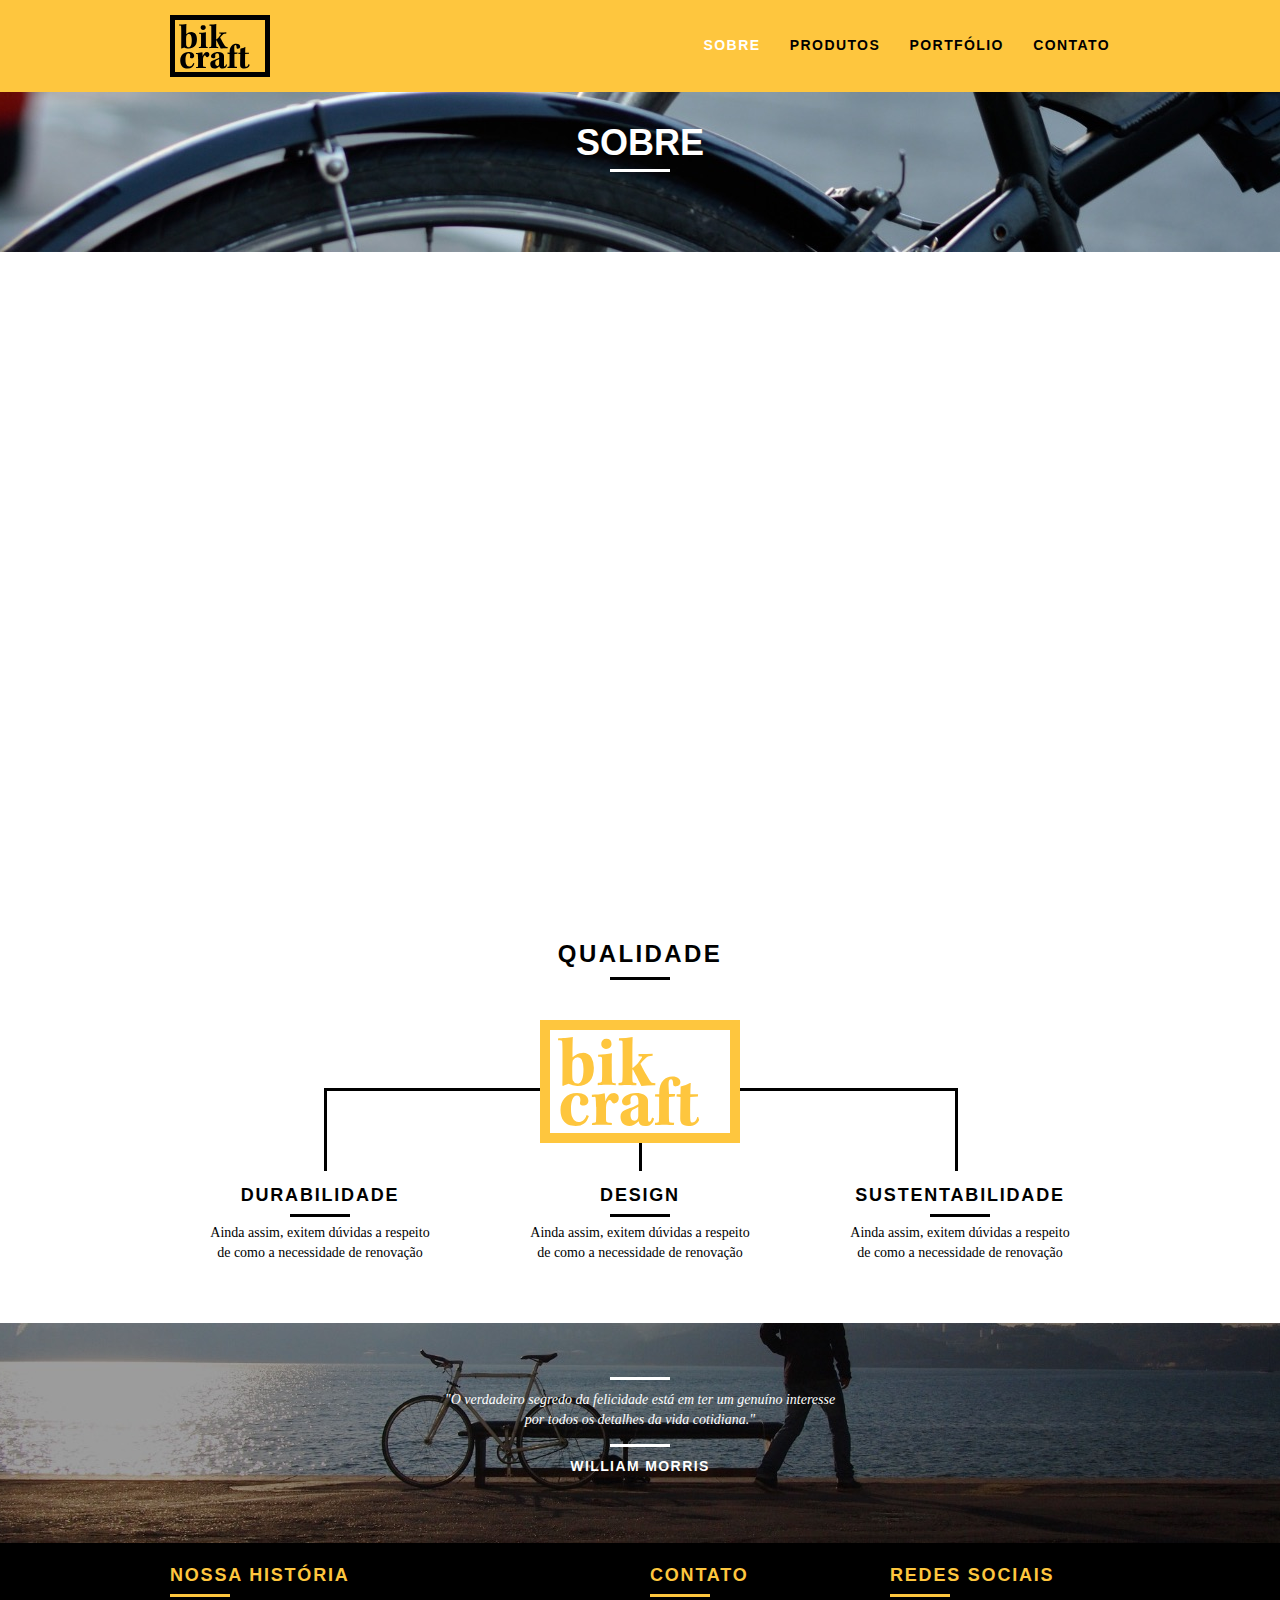
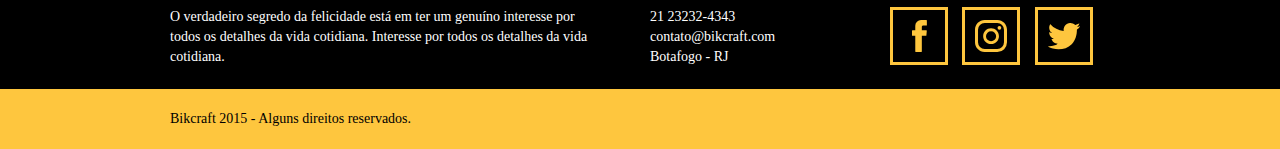
<file: sobre.html>
<!DOCTYPE html>
<html lang="pt-br">
  <head>
    <title>Bikcraft - Sobre</title>
    <meta
      name="description"
      content="Compre a sua bicicleta personalizada na Bikcraft. Possuímos modelos Passeio, Retrô e Esporte."
    />
    <meta property="og:type" content="website" />
    <meta property="og:title" content="Bikcraft - Sobre" />
    <meta
      property="og:description"
      content="Compre a sua bicicleta personalizada na Bikcraft. Possuímos modelos Passeio, Retrô e Esporte."
    />
    <meta property="og:url" content="http://bikcraft.com" />
    <meta property="og:image" content="http://bikcraft.com/img/og-image.png" />
    <link rel="shortcut icon" href="favicon.ico" />
    <meta charset="UTF-8" />
    <meta http-equiv="X-UA-Compatible" content="IE=edge" />
    <meta name="viewport" content="width=device-width, initial-scale=1.0" />
    <link rel="stylesheet" href="css/normalize.css" />
    <link rel="stylesheet" href="css/reset.css" />
    <link rel="stylesheet" href="css/grid.css" />
    <link rel="stylesheet" href="css/style.css" />
    <link rel="stylesheet" href="css/sobre.css" />
    <link rel="stylesheet" href="css/responsivo.css" />
    <script>
      document.documentElement.classList.add('js');
    </script>
  </head>
  <body>
    <header class="header">
      <div class="container">
        <a href="index.html" class="grid-4">
          <img src="img/bikcraft.svg" alt="Bikcraft" />
        </a>

        <nav class="grid-12 header_menu">
          <ul>
            <li><a href="sobre.html" class="menu_ativo">Sobre</a></li>
            <li><a href="produtos.html">Produtos</a></li>
            <li><a href="portfolio.html">Portfólio</a></li>
            <li><a href="contato.html">Contato</a></li>
          </ul>
        </nav>
      </div>
    </header>

    <section class="introducao-interna interna_sobre">
      <div class="container">
        <h1 data-anime="400" class="fadeInDown">Sobre</h1>
        <p data-anime="800" class="fadeInDown">conheça mais sobre a bikcraft</p>
      </div>
    </section>

    <section class="missao_sobre container fadeInDown" data-anime="1200">
      <div class="grid-10">
        <h2 class="subtitulo-interno">História, Missão e Visão</h2>
        <p>
          No mundo atual, a contínua expansão de nossa atividade cumpre um papel
          essencial na formulação da gestão inovadora da qual fazemos parte da
          qual fazemos parte.
        </p>
        <p>
          No mundo atual, a contínua expansão de nossa atividade cumpre um papel
          essencial na formulação da gestão inovadora da qual fazemos parte da
          qual fazemos parte.
        </p>
      </div>

      <div class="grid-5">
        <h2 class="subtitulo-interno">Valores</h2>
        <ul>
          <li>- Qualidade no processo com</li>
          <li>- Foco no cliente sem perder a</li>
          <li>- Diversão, preservando a</li>
          <li>- Natureza com sustentabilidade</li>
        </ul>
      </div>

      <div class="grid-16 foto-equipe">
        <img src="img/equipe-bikcraft.jpg" alt="Equipe Bikcraft" />
      </div>
    </section>

    <section class="qualidade container">
      <h2 class="subtitulo">Qualidade</h2>
      <img src="img/bikcraft-qualidade.svg" alt="Bikcraft" />
      <ul class="qualidade_lista">
        <li class="grid-1-3">
          <h3>Durabilidade</h3>
          <p>
            Ainda assim, exitem dúvidas a respeito de como a necessidade de
            renovação
          </p>
        </li>
        <li class="grid-1-3">
          <h3>Design</h3>
          <p>
            Ainda assim, exitem dúvidas a respeito de como a necessidade de
            renovação
          </p>
        </li>
        <li class="grid-1-3">
          <h3>Sustentabilidade</h3>
          <p>
            Ainda assim, exitem dúvidas a respeito de como a necessidade de
            renovação
          </p>
        </li>
      </ul>
    </section>

    <section class="quebra">
      <div></div>
      <blockquote class="quote-externo container">
        <p>
          "O verdadeiro segredo da felicidade está em ter um genuíno interesse
          por todos os detalhes da vida cotidiana."
        </p>
        <cite>WILLIAM MORRIS</cite>
      </blockquote>
    </section>

    <footer>
      <div class="footer">
        <div class="container">
          <div class="grid-8 footer_historia">
            <h3>Nossa História</h3>
            <p>
              O verdadeiro segredo da felicidade está em ter um genuíno
              interesse por todos os detalhes da vida cotidiana. Interesse por
              todos os detalhes da vida cotidiana.
            </p>
          </div>
          <div class="grid-4 footer_contato">
            <h3>Contato</h3>
            <ul>
              <li>21 23232-4343</li>
              <li>contato@bikcraft.com</li>
              <li>Botafogo - RJ</li>
            </ul>
          </div>

          <div class="grid-4 footer_redes">
            <h3>Redes Sociais</h3>
            <ul>
              <li>
                <a href="http://facebook.com" target="_blank"
                  ><img
                    src="img/redes-sociais/facebook.svg"
                    alt="Facebook Bikcraft"
                /></a>
              </li>
              <li>
                <a href="http://instagram.com" target="_blank"
                  ><img
                    src="img/redes-sociais/instagram.svg"
                    alt="Instagram Bikcraft"
                /></a>
              </li>
              <li>
                <a href="http://twitter.com" target="_blank"
                  ><img
                    src="img/redes-sociais/twitter.svg"
                    alt="Twitter Bikcraft"
                /></a>
              </li>
            </ul>
          </div>
        </div>
      </div>

      <div class="copy">
        <div class="container">
          <p class="grid-16">Bikcraft 2015 - Alguns direitos reservados.</p>
        </div>
      </div>
    </footer>
    <script src="js/simple-anime.js"></script>
    <script src="js/script.js"></script>
  </body>
</html>
</file>
<file: css/grid.css>
*,
*:before,
*:after {
  -webkit-box-sizing: border-box;
  -moz-box-sizing: border-box;
  box-sizing: border-box;
}

.container {
  width: 960px;
  margin: 0 auto;
  padding: 0px;
  position: relative;
}

.container:after,
.container:before {
  content: ' ';
  display: table;
}

.container:after {
  clear: both;
}

.grid-1,
.grid-2,
.grid-3,
.grid-4,
.grid-5,
.grid-6,
.grid-7,
.grid-8,
.grid-9,
.grid-10,
.grid-11,
.grid-12,
.grid-13,
.grid-14,
.grid-15,
.grid-16,
.grid-1-3 {
  float: left;
  margin-left: 10px;
  margin-right: 10px;
}

.grid-1 {
  width: 40px;
}
.grid-2 {
  width: 100px;
}
.grid-3 {
  width: 160px;
}
.grid-4 {
  width: 220px;
}
.grid-5 {
  width: 280px;
}
.grid-6 {
  width: 340px;
}
.grid-7 {
  width: 400px;
}
.grid-8 {
  width: 460px;
}
.grid-9 {
  width: 520px;
}
.grid-10 {
  width: 580px;
}
.grid-11 {
  width: 640px;
}
.grid-12 {
  width: 700px;
}
.grid-13 {
  width: 760px;
}
.grid-14 {
  width: 820px;
}
.grid-15 {
  width: 880px;
}
.grid-16 {
  width: 940px;
}
.grid-1-3 {
  width: 300px;
}
</file>
<file: css/style.css>
/* Estilos Gerais */
body {
  font-family: Arial, Helvetica, sans-serif;
}

p {
  font-family: Georgia, 'Times New Roman', Times, serif;
  font-size: 14px;
  line-height: 20px;
}

.btn {
  border: 3px solid #fec63e;
  padding: 10px 30px;
  color: #fec63e;
  font-size: 14px;
  line-height: 20px;
  text-transform: uppercase;
  letter-spacing: 0.1em;
  font-weight: bold;
}

.btn.btn-preto:hover {
  color: #000;
  border-color: #000;
}

.btn:hover {
  color: #fff;
  border-color: #fff;
}

.subtitulo {
  font-weight: bold;
  font-size: 24px;
  line-height: 30px;
  letter-spacing: 0.1em;
  color: #000;
  text-transform: uppercase;
  text-align: center;
  margin-bottom: 40px;
}

.subtitulo::after {
  content: '';
  display: block;
  width: 60px;
  height: 3px;
  background: #000;
  margin: 8px auto;
}

.subtitulo-interno {
  font-weight: bold;
  font-size: 24px;
  line-height: 30px;
  letter-spacing: 0.1em;
  color: #000;
  text-transform: uppercase;
  margin-bottom: 20px;
}

.subtitulo-interno::after {
  content: '';
  display: block;
  width: 60px;
  height: 3px;
  background: #000;
  margin: 8px 0;
}

img {
  display: block;
  max-width: 100%;
}

/*  Header */

.header {
  position: fixed;
  top: 0;
  width: 100%;
  background: #fec63e;
  padding: 15px 0;
  z-index: 10;
}

.header_menu {
  text-align: right;
}

.header_menu ul li {
  display: inline-block;
  margin-left: 25px;
  margin-top: 20px;
}

.header_menu ul li a {
  color: #000;
  font-weight: bold;
  text-transform: uppercase;
  letter-spacing: 0.1em;
  font-size: 14px;
  line-height: 20px;
  padding: 10px 0;
}

.header_menu ul li a:hover {
  color: #fff;
  font-weight: bold;
  text-transform: uppercase;
  letter-spacing: 0.1em;
  font-size: 14px;
  line-height: 20px;
  padding: 10px 0;
}

.header_menu ul li a.menu_ativo {
  color: #fff;
}

/*  Introdução */
.introducao {
  width: 100%;
  height: 380px;
  background: url('../img/bg-mobile.jpg') no-repeat center;
  background-size: cover;
  margin-top: 92px;
  text-align: center;
  padding-top: 80px;
}

.introducao h1 {
  font-size: 48px;
  color: #fff;
  font-weight: bold;
  text-transform: uppercase;
}

.quote-externo {
  max-width: 320px;
  margin: 0 auto;
  color: #fff;
  margin-bottom: 40px;
}

.quote-externo p {
  font-style: italic;
}

.quote-externo p::before,
.quote-externo p::after {
  content: '';
  display: block;
  width: 60px;
  height: 3px;
  background: #fff;
  margin: 14px auto 10px auto;
}

.quote-externo cite {
  font-style: normal;
  font-weight: bold;
  font-size: 14px;
  letter-spacing: 0.1em;
}

/*Introdução Interna*/

.introducao-interna {
  width: 100%;
  margin-top: 92px;
  height: 160px;
  text-align: center;
  color: #fff;
  padding-top: 30px;
}

.introducao-interna h1 {
  font-size: 36px;
  color: #fff;
  font-weight: bold;
  text-transform: uppercase;
}

.introducao-interna h1::after {
  content: '';
  display: block;
  width: 60px;
  height: 3px;
  background: #fff;
  margin: 6px auto 10px auto;
}

/* Produtos */

.produtos {
  padding: 60px 0;
}

.produtos_lista li {
  background: #fec63e;
  text-align: center;
}

.produtos_lista li img {
  margin: 0 auto;
}

.produtos_lista li h3 {
  font-weight: bold;
  font-size: 18px;
  line-height: 25px;
  text-transform: uppercase;
  letter-spacing: 0.1em;
  margin-top: 20px;
}

.produtos_lista li h3::after {
  content: '';
  display: block;
  width: 60px;
  height: 3px;
  background: #000;
  margin: 2px auto;
}

.produtos_icone {
  background: #000;
  padding: 20px;
}

.produtos_lista li p {
  padding: 10px 20px 20px 20px;
}

.call {
  padding-top: 40px;
  text-align: center;
  clear: both;
}

.call p {
  margin-bottom: 20px;
}

/* Portfólio */

.portfolio {
  width: 100%;
  background: #000;
  padding: 40px 0;
}

.portfolio .subtitulo {
  color: #fec63e;
}

.portfolio .subtitulo::after {
  background: #fec63e;
}

.portfolio_lista li:last-child {
  margin-top: 20px;
}

.portfolio .call p {
  color: #fff;
}

/* Qualidade */

.qualidade {
  padding: 60px 0;
}

.qualidade_lista {
  padding-top: 20px;
  overflow: hidden;
}

.qualidade::after {
  content: '';
  width: 634px;
  height: 83px;
  display: block;
  background: url(../img/linhas.svg) no-repeat center;
  position: absolute;
  top: 209px;
  right: 162px;
  z-index: -1;
}

.qualidade img {
  margin: 0 auto;
}

.qualidade_lista li {
  text-align: center;
  padding: 0 40px;
}

.qualidade_lista li h3 {
  font-weight: bold;
  font-size: 18px;
  line-height: 25px;
  text-transform: uppercase;
  letter-spacing: 0.1em;
  margin-top: 20px;
}

.qualidade_lista li h3::after {
  content: '';
  display: block;
  width: 60px;
  height: 3px;
  background: #000;
  margin: 6px auto;
}

/* Quebra */
.quebra {
  width: 100%;
  height: 220px;
  background: url(../img/bg-footer.jpg) no-repeat center;
  background-size: cover;
  text-align: center;
  padding-top: 40px;
}

.quebra .quote-externo {
  max-width: 400px;
}

/* Footer */

.footer {
  width: 100%;
  background: #000;
  color: #fff;
  padding: 20px 0;
}

.footer h3 {
  font-size: 18px;
  line-height: 25px;
  color: #fec63e;
  text-transform: uppercase;
  letter-spacing: 0.1em;
  font-weight: bold;
}

.footer h3:after {
  content: '';
  display: block;
  width: 60px;
  height: 3px;
  background: #fec63e;
  margin: 6px 0 10px 0;
}

.footer_historia {
  padding-right: 40px;
}

.footer_contato ul li {
  font-size: 14px;
  line-height: 20px;
  font-family: Georgia, 'Times New Roman', Times, serif;
  margin-right: 10px;
}

.footer_redes ul li {
  display: inline-block;
  margin-right: 10px;
}

.footer_redes ul li a {
  border: 3px solid #fec63e;
  display: block;
  padding: 10px;
}

.footer_redes ul li a:hover {
  border-color: #fff;
}

.copy {
  width: 100%;
  background: #fec63e;
  padding: 20px 0;
}

/*  Javascript */

.js [data-slide] {
  position: relative;
}
.js [data-slide] > * {
  position: absolute;
  top: 0px;
  opacity: 0;
}
.js [data-slide] > .active {
  position: relative;
  opacity: 1;
  transition: opacity 500ms;
  z-index: 1;
}

.js [data-slide-nav] {
  display: block;
  text-align: center;
  margin-top: 20px;
}

.js [data-slide-nav] button {
  display: inline-block;
  width: 12px;
  height: 12px;
  margin: 4px;
  border: none;
  padding: 0px;
  border-radius: 6px;
  text-indent: -99px;
  overflow: hidden;
  background: #1d1d1d;
}

.js [data-slide-nav] button.active {
  background: #fec63e;
}

.js [data-anime] {
  opacity: 0;
  transform: translate3d(0, -20px, 0);
}

.js .fadeInDown {
  transform: translate3d(0, -20px, 0);
}

.js .anime {
  opacity: 1;
  transform: none;
  transition: opacity 800ms, transform 800ms;
}
.nao-aparece {
  visibility: hidden;
  position: absolute;
  height: 0px;
}

#form-sucesso {
  color: #31aa39;
}

#form-erro {
  color: #f64540;
}
</file>
<file: css/responsivo.css>
/*Estilo para tablets*/
@media only screen and (min-width: 788px) and (max-width: 979px) {
  /*  Qualidade Home  */
  .qualidade::after {
    right: 66px;
  }

  .qualidade_lista li {
    padding: 0 10px;
  }

  /* Footer */
  .footer_redes ul li a {
    border: 3px solid #fec63e;
    display: block;
    padding: 6px;
  }

  .footer_redes ul li a img {
    width: 26px;
    height: 26px;
  }
  /* Produtos */

  .produto-item h2 {
    top: -120px;
    margin-bottom: -72px;
  }

  .produto_icone {
    padding: 41px 0;
  }

  .produto-info p {
    padding: 20px 30px;
    font-size: 14px;
    line-height: 20px;
    height: 122px;
  }

  .produto-info ul li {
    font-size: 18px;
    font-weight: bold;
    line-height: 20px;
    width: 181px;
    height: 49px;
  }
}
/*Estilo para smartphones*/
@media only screen and (max-width: 787px) {
  .header {
    position: relative;
    padding-bottom: 0px;
  }

  .header img {
    margin: 0 auto 20px auto;
  }

  .header_menu {
    text-align: center;
  }

  .header_menu ul li {
    margin: 5px;
  }

  .header_menu ul li a {
    border: 4px solid #000;
    width: 136px;
    display: block;
    float: left;
  }

  .header_menu ul li a:hover {
    border-color: #fff;
  }

  .header_menu ul li a.menu_ativo {
    border-color: #fff;
  }
  /* Introducao   */

  .introducao h1 {
    font-size: 36px;
  }

  .introducao {
    margin-top: 0px;
    padding-top: 40px;
  }

  .introducao-interna {
    margin-top: 0px;
  }
  /* Qualidade Home */

  .qualidade::after {
    display: none;
  }

  /* Call */

  .call {
    padding-top: 10px;
  }

  /* Sobre */

  .missao_sobre p {
    padding-right: 0px;
    font-size: 14px;
    line-height: 20px;
  }

  .missao_sobre ul li {
    font-size: 14px;
    line-height: 25px;
  }

  /* Produtos */

  .produto-item h2 {
    top: -100px;
    margin-bottom: -68px;
  }

  .produto_icone {
    padding: 41px 0;
  }

  .produto-info p {
    font-size: 14px;
    line-height: 20px;
    height: auto;
    padding: 20px 30px;
  }

  .produto-info ul li {
    width: 149px;
    height: 49px;
    font-size: 14px;
    line-height: 20px;
    padding-top: 14px;
  }

  .form {
    padding-right: 0px;
  }

  .orcamento_dados ul {
    padding-right: 0px;
  }

  /* Contato */

  .contato_form {
    padding-right: 0px;
    margin-bottom: 40px;
  }
}
</file>
<file: css/contato.css>
.interna_contato {
  background: url(../img/bg-contato.jpg) no-repeat center;
  background-size: cover;
}

/* Orçamento */

.contato {
  padding: 40px 0;
}

.contato_form {
  padding-right: 60px;
}

.contato_form {
  padding-right: 60px;
}

.contato_form label {
  display: block;
  font-family: Georgia, 'Times New Roman', Times, serif;
  font-size: 18px;
  line-height: 25px;
  margin-bottom: 4px;
}

.contato_form input {
  display: block;
  width: 100%;
  border: 4px solid #fec63e;
  background: none;
  padding: 7px 10px;
  outline: none;
  font-size: 14px;
  font-family: Georgia, 'Times New Roman', Times, serif;
  margin-bottom: 10px;
}

.contato_form textarea {
  display: block;
  width: 100%;
  height: 120px;
  border: 4px solid #fec63e;
  background: none;
  padding: 7px 10px;
  outline: none;
  font-size: 14px;
  font-family: Georgia, 'Times New Roman', Times, serif;
  margin-bottom: 10px;
}

.contato_form button {
  padding: 7px 40px;
  background: none;
}

.contato_dados {
  color: #000;
}

.contato_dados h3 {
  font-size: 18px;
  text-transform: uppercase;
  color: #fec63e;
  line-height: 25px;
  font-weight: bold;
}

.contato_dados span {
  display: block;
  font-size: 18px;
  line-height: 30px;
  font-family: Georgia, 'Times New Roman', Times, serif;
}

.contato_dados span:nth-of-type(even) {
  margin-bottom: 40px;
}

.contato_dados ul {
  margin-top: 10px;
}

.contato_dados p {
  margin: 8px 0;
}

.contato_dados ul li {
  display: inline-block;
  margin-right: 10px;
}

.contato_dados ul li a {
  border: 3px solid #fec63e;
  display: block;
  padding: 10px;
}

.contato_dados ul li a:hover {
  border-color: #000;
}

.contato_mapa {
  margin-bottom: 60px;
}
</file>
<file: css/portfolio.css>
.interna_portfolio {
  background: url('../img/bg-portfolio.jpg') no-repeat center;
  background-size: cover;
}

.quote_clientes {
  padding: 60px 0;
  max-width: 460px;
  margin: 0 auto;
}

.quote_clientes p {
  text-align: center;
  font-family: Georgia, 'Times New Roman', serif;
  font-size: 18px;
  line-height: 25px;
  font-style: italic;
  margin-bottom: 20px;
}

.quote_clientes cite {
  font-size: 18px;
  font-weight: bold;
  float: right;
  font-style: normal;
}
</file>
<file: css/produtos.css>
.interna_produtos {
  background: url(../img/bg-produtos.jpg) no-repeat center;
  background-size: cover;
}

.produto-item {
  padding-top: 60px;
}

.produto-item h2 {
  font-size: 36px;
  text-transform: uppercase;
  color: #fff;
  letter-spacing: 0.03em;
  font-weight: bold;
  position: relative;
  top: -180px;
  text-align: center;
  margin-bottom: -72px;
}

.produto-item h2:after,
.produto-item h2:before {
  content: '';
  display: block;
  width: 60px;
  height: 3px;
  background: #fff;
  margin: 14px auto 8px auto;
}

.produto_icone {
  background: black;
  padding: 70px 0;
}

.produto_icone img {
  margin: 0 auto;
}

.produto-info {
  background: black;
}

.produto-info p {
  color: #fff;
  padding: 30px 40px;
  font-size: 18px;
  line-height: 25px;
  height: 180px;
}

.produto-info ul li {
  background: #fec63e;
  text-transform: uppercase;
  font-size: 18px;
  font-weight: bold;
  line-height: 20px;
  float: left;
  width: 229px;
  height: 49px;
  text-align: center;
  padding: 15px 0;
}

.produto-info ul li:nth-child(1),
.produto-info ul li:nth-child(2) {
  margin-bottom: 2px;
}

.produto-info ul li:nth-child(even) {
  margin-left: 2px;
}

/* Orçamento */

.orcamento {
  background: black;
  width: 100%;
  margin-top: 60px;
  padding: 40px 0;
}

.orcamento h2 {
  color: #fec63e;
}

.orcamento h2:after {
  background: #fec63e;
}

.form {
  padding-right: 60px;
}

.form label {
  display: block;
  color: #fff;
  font-family: Georgia, 'Times New Roman', Times, serif;
  font-size: 18px;
  line-height: 25px;
  margin-bottom: 4px;
}

.form input {
  display: block;
  width: 100%;
  border: 4px solid #fec63e;
  background: none;
  color: #fff;
  padding: 7px 10px;
  outline: none;
  font-size: 14px;
  font-family: Georgia, 'Times New Roman', Times, serif;
  margin-bottom: 10px;
}

.form textarea {
  display: block;
  width: 100%;
  height: 120px;
  border: 4px solid #fec63e;
  background: none;
  color: #fff;
  padding: 7px 10px;
  outline: none;
  font-size: 14px;
  font-family: Georgia, 'Times New Roman', Times, serif;
  margin-bottom: 10px;
}

.form button {
  padding: 7px 40px;
  background: none;
}

.orcamento_dados {
  color: #fff;
}

.orcamento_dados h3 {
  font-size: 18px;
  text-transform: uppercase;
  color: #fec63e;
  line-height: 25px;
  font-weight: bold;
}

.orcamento_dados span {
  display: block;
  font-size: 18px;
  line-height: 30px;
  font-family: Georgia, 'Times New Roman', Times, serif;
}

.orcamento_dados span:nth-of-type(2) {
  margin-bottom: 40px;
}

.orcamento_dados ul {
  padding-right: 60px;
}

.orcamento_dados ul li {
  font-family: Georgia, 'Times New Roman', Times, serif;
  font-size: 14px;
  padding: 10px 15px;
}

.orcamento_dados ul li:nth-child(odd) {
  background: #1d1d1d;
}

.orcamento_dados p {
  margin: 8px 0;
}
</file>
<file: css/sobre.css>
.interna_sobre {
  background: url(../img/bg-sobre.jpg) no-repeat center;
  background-size: cover;
}

.missao_sobre {
  padding: 20px;
}

.missao_sobre p {
  font-size: 18px;
  line-height: 25px;
  margin-bottom: 1em;
  padding-right: 60px;
}

.missao_sobre ul li {
  font-family: Georgia, 'Times New Roman', Times, serif;
  font-size: 18px;
  line-height: 30px;
}

.foto-equipe {
  padding-top: 20px;
}
</file>
